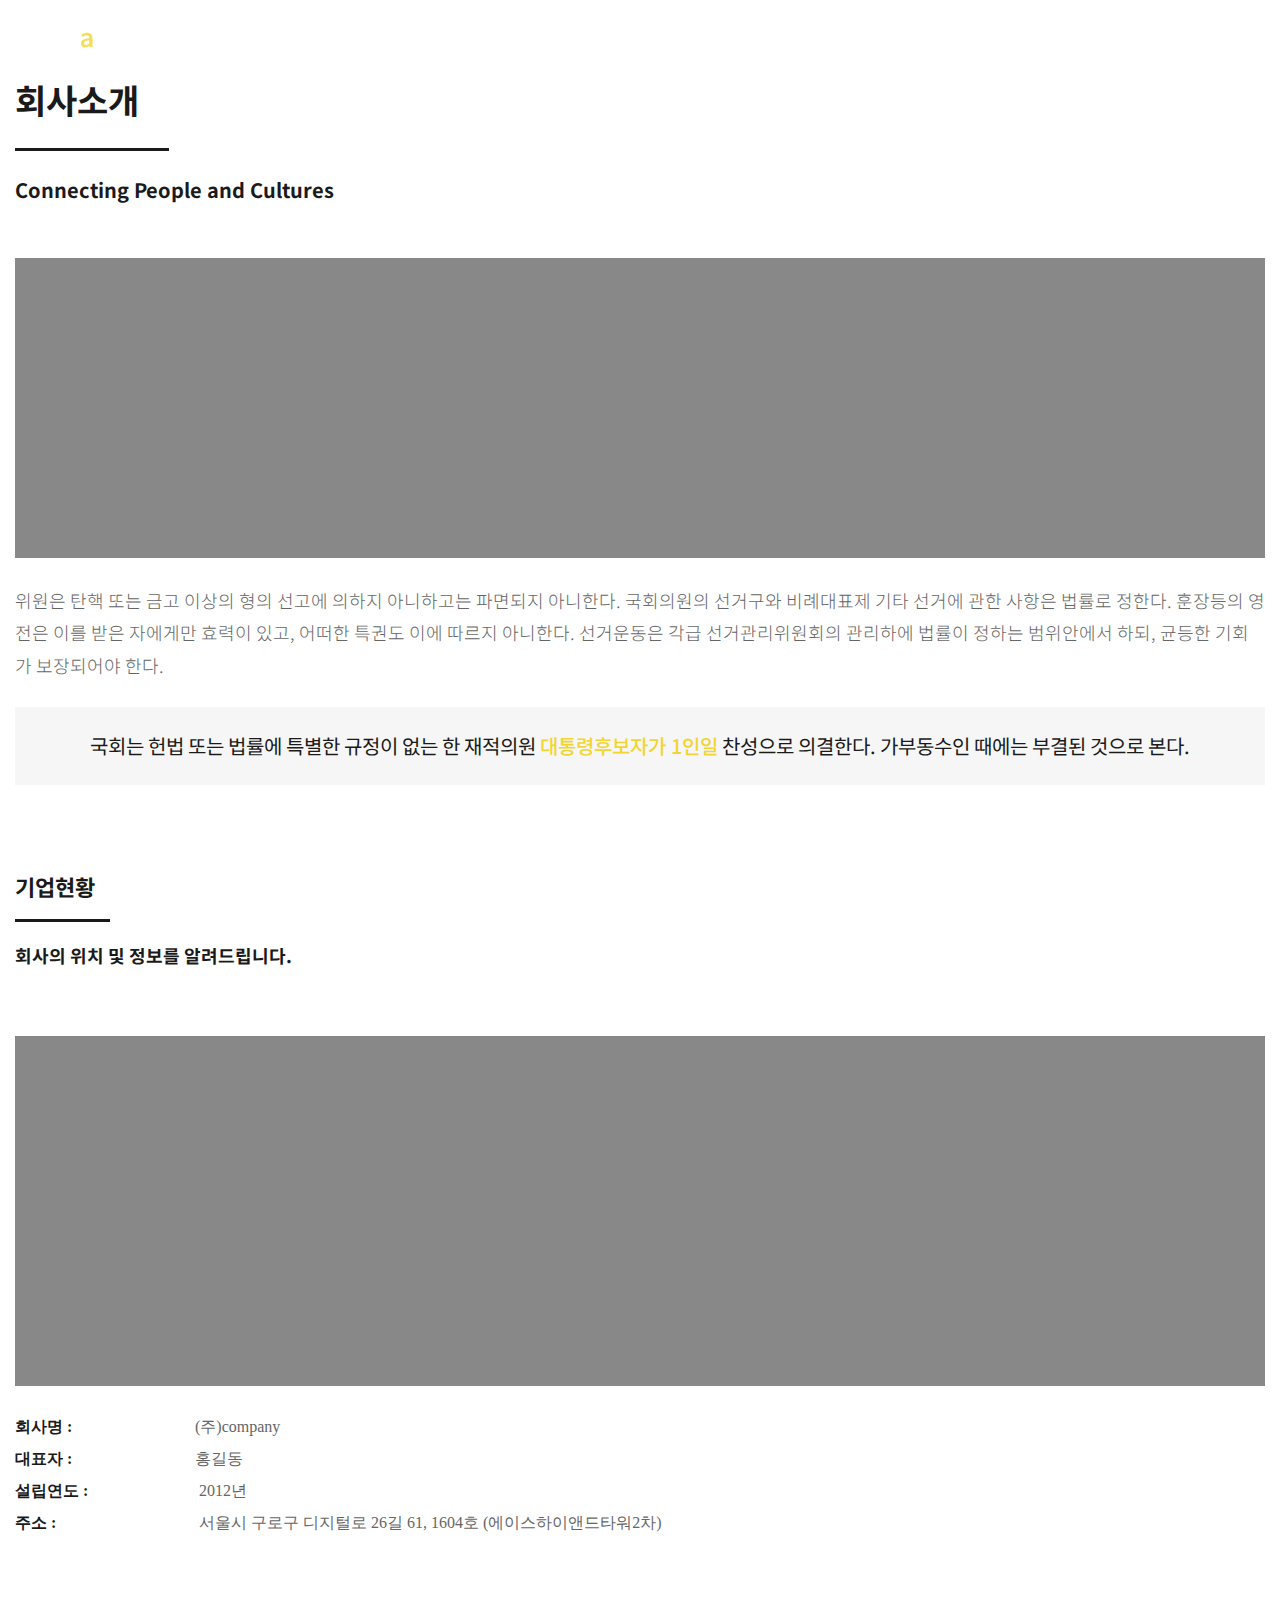
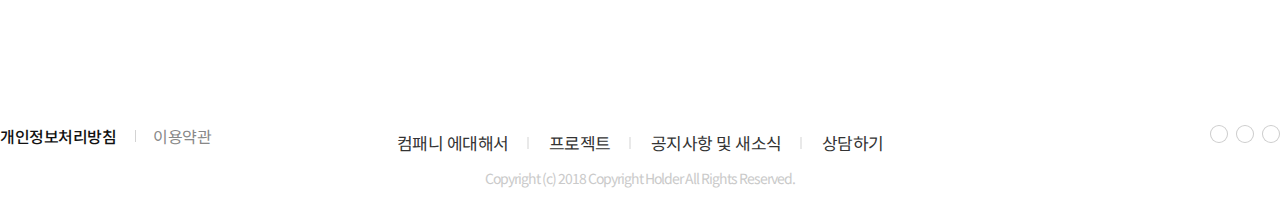
<file: about.html>
<!DOCTYPE html>
<html lang="en">

<head>
  <meta charset="UTF-8">
  <meta name="viewport" content="width=device-width, initial-scale=1.0">
  <meta http-equiv="X-UA-Compatible" content="ie=edge">
  <title>Document</title>
  <link rel="stylesheet" href="style.css">
  <script src="main.js" charset="utf-8"></script>
</head>

<body>
  <!-- header -->
  <header class="header">
    <nav>
      <h1><a href="/"></a></h1>
      <div class="fixed_menu">
        <a href="#" class="menu_btn">
          <i class="xi-bars xi-2x"></i>
        </a>
      </div>
      <ul>
        <li><a href="about.html">ABOUT</a></li>
        <li><a href="intro_business.html">WORK</a></li>
        <li><a href="">people</a></li>
        <li><a href="">contact</a></li>
      </ul>
    </nav>
  </header>
  <!-- header -->
  <section class="showcase">
    <p class="showcase_tit">
      <strong>Lorem ipsum dolor sit amet, consectetur adipisicing.</strong>
      좋은 상품과 든든한 파트너쉽으로 10년 동안 사업 분야에서 큰 성과를 이룬 컴패니 입니다.
    </p>
  </section>

  <main class="sub_page">
    <div class="sub_page_heading">
      <h2 class="">
        회사소개
      </h2>
      <p>
        Connecting People and Cultures
      </p>
    </div>
    <section class="sub1_sec1">
      <div class="intro_img1"></div>
      <p>
        위원은 탄핵 또는 금고 이상의 형의 선고에 의하지 아니하고는 파면되지 아니한다. 국회의원의 선거구와 비례대표제 기타 선거에 관한 사항은 법률로 정한다.
        훈장등의 영전은 이를 받은 자에게만 효력이 있고, 어떠한 특권도 이에 따르지 아니한다. 선거운동은 각급 선거관리위원회의 관리하에 법률이 정하는 범위안에서 하되, 균등한 기회가 보장되어야 한다.
      </p>
      <div class="text_banner m_banner">
        <p class="text_banner_txt">국회는 헌법 또는 법률에 특별한 규정이 없는 한 재적의원 <span class="txt_point">대통령후보자가 1인일</span> 찬성으로 의결한다. 가부동수인 때에는 부결된 것으로 본다.</p>
      </div>
    </section>
    <section class="sub1_sec2">
      <div class="conts_heading">
        <h2>기업현황</h2>
        <p>회사의 위치 및 정보를 알려드립니다.</p>
      </div>
      <div class="intro_img2"></div>
      <ul class="strong_list">
      <li><strong>회사명 : </strong>(주)company</li>
      <li><strong>대표자 : </strong>홍길동</li>
      <li><strong>설립연도 : </strong> 2012년</li>
      <li><strong>주소 : </strong> 서울시 구로구 디지털로 26길 61, 1604호 (에이스하이앤드타워2차) </li>
      </ul>
    </section>
  </main>
  <footer class="footer sub_page_footer">
    <div class="privacy">
      <a href="#" class="bold">개인정보처리방침</a>
      <a href="#">이용약관</a>
    </div>
    <ul class="sitemap">
      <li><a href="about.html">컴패니 에대해서</a></li>
      <li><a href="projects.html">프로젝트</a></li>
      <li><a href="news&notice.html">공지사항 및 새소식</a></li>
      <li><a href="contact.html">상담하기</a></li>
    </ul>
    <ul class="sns">
      <a href="" class="sns_item">
        <i class="xi-kakaotalk xi-2x"></i>
      </a>
      <a href="" class="sns_item">
        <i class="xi-facebook-official xi-2x"></i>
      </a>
      <a href="" class="sns_item">
        <i class="xi-blogger xi-2x"></i>
      </a>
    </ul>
    <p class="copy">Copyright (c) 2018 Copyright Holder All Rights Reserved.</p>
  </footer>
</body>

</html>
</file>
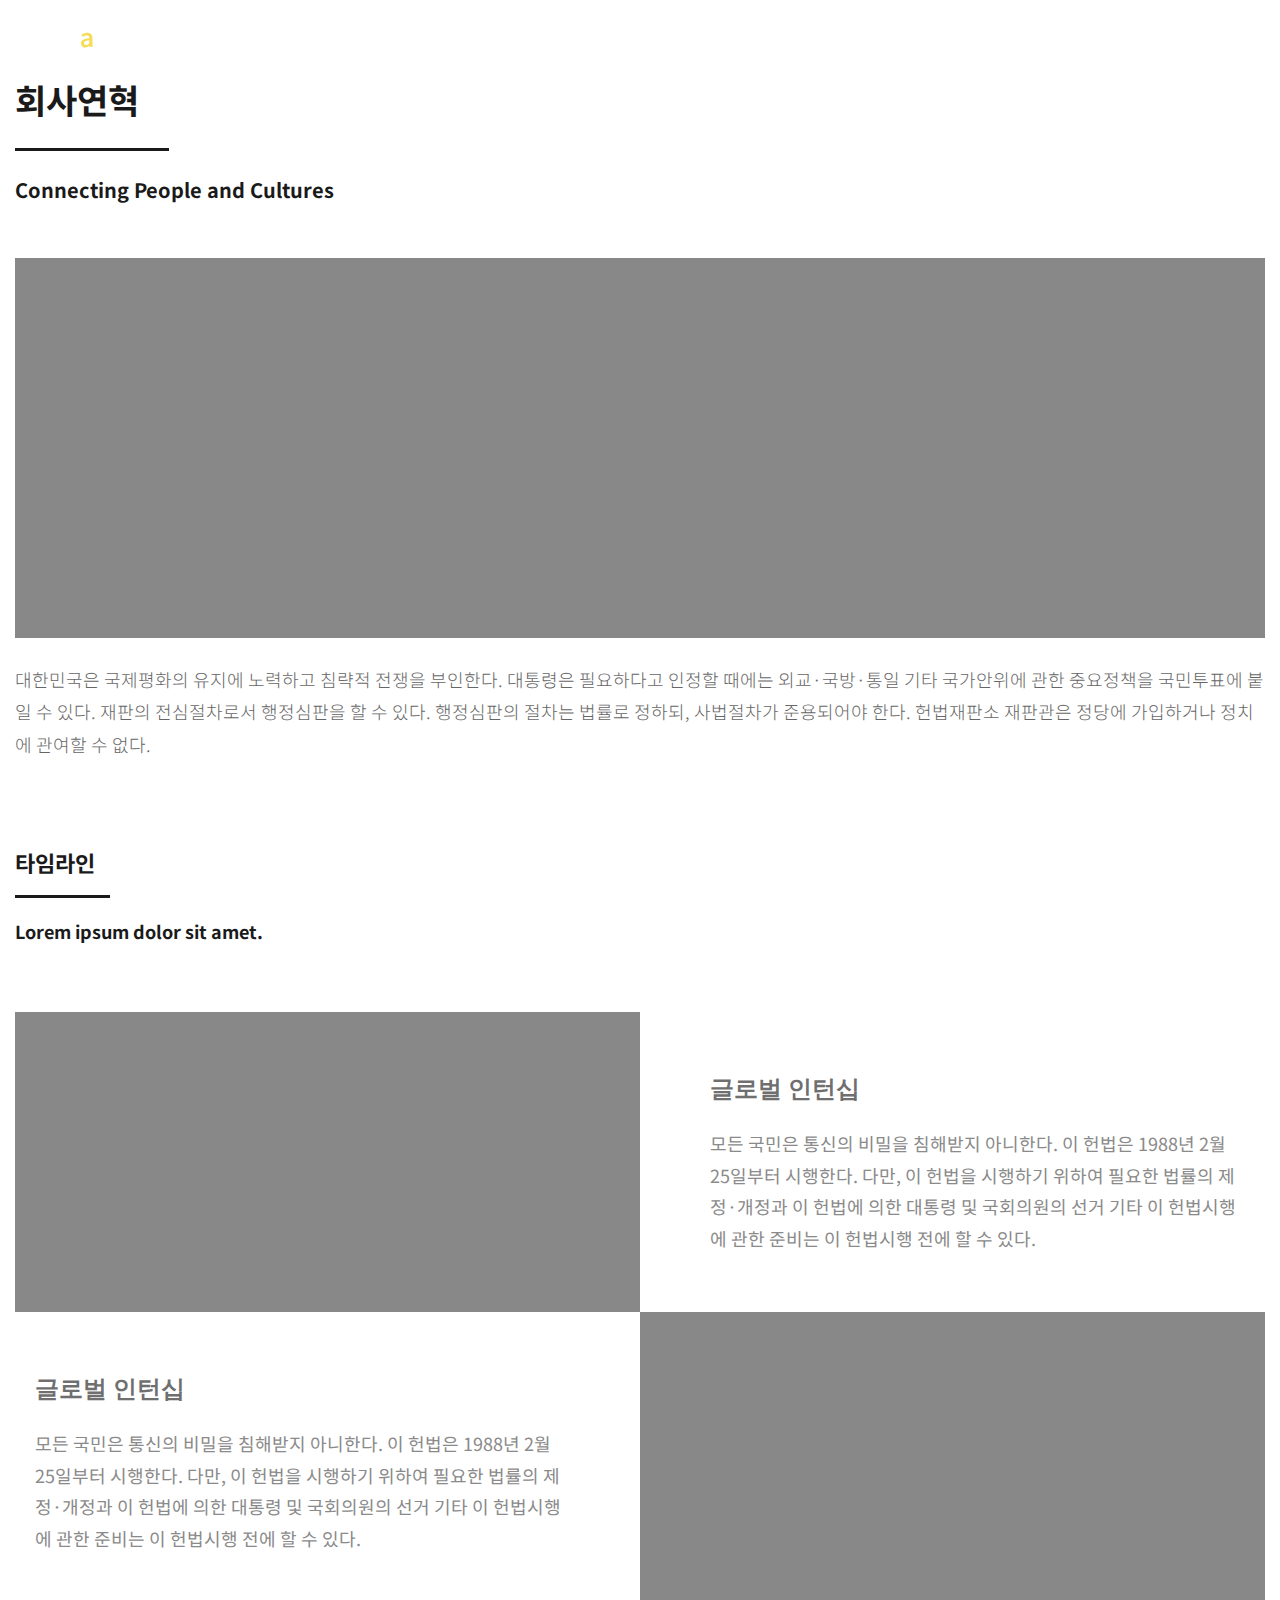
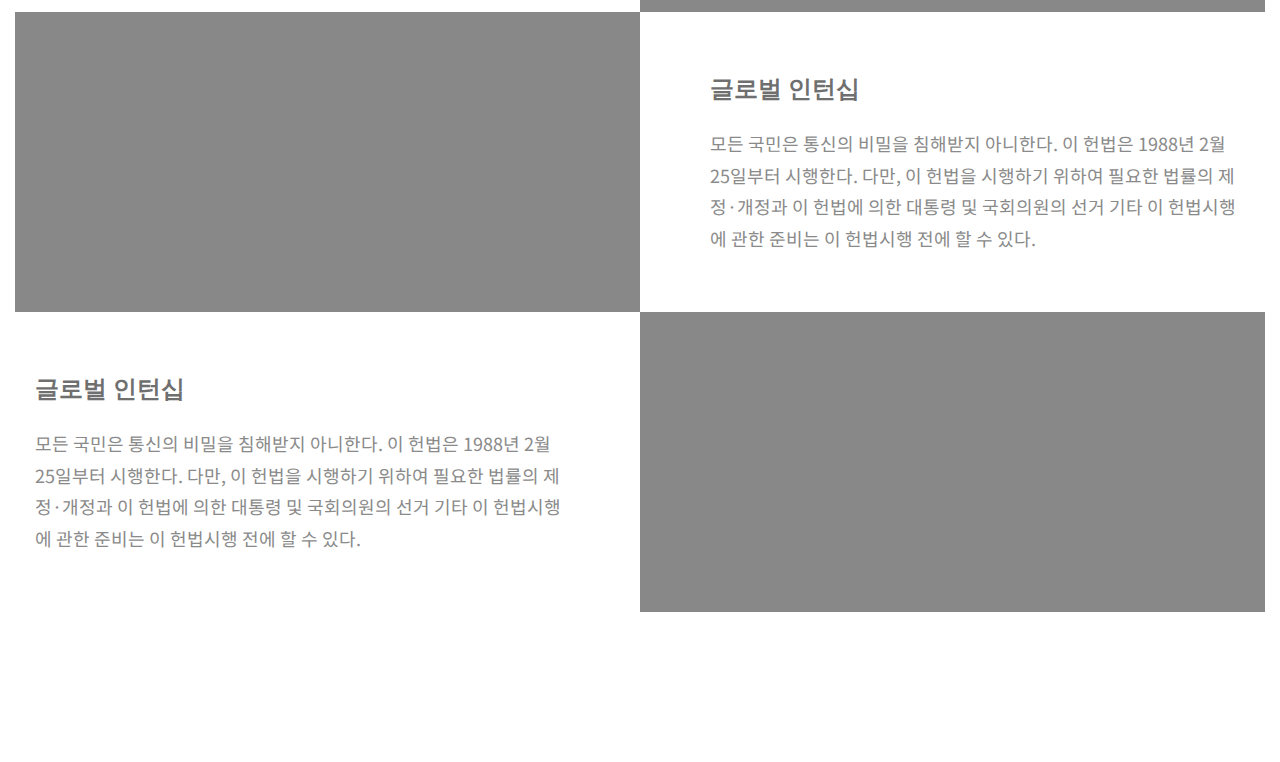
<file: history.html>
<!DOCTYPE html>
<html lang="en">

<head>
  <meta charset="UTF-8">
  <meta name="viewport" content="width=device-width, initial-scale=1.0">
  <meta http-equiv="X-UA-Compatible" content="ie=edge">
  <title>Document</title>
  <link rel="stylesheet" href="style.css">
  <script src="main.js" charset="utf-8"></script>
</head>

<body>
  <!-- header -->
  <header class="header">
    <nav>
      <h1><a href="/"></a></h1>
      <div class="fixed_menu">
        <a href="#" class="menu_btn">
          <i class="xi-bars xi-2x"></i>
        </a>
      </div>
      <ul>
        <li><a href="about.html">ABOUT</a></li>
        <li><a href="intro_business.html">WORK</a></li>
        <li><a href="">people</a></li>
        <li><a href="">contact</a></li>
      </ul>
    </nav>
  </header>
  <!-- header -->
  <section class="showcase">
    <p class="showcase_tit">
      <strong>Lorem ipsum dolor sit amet, consectetur adipisicing.</strong>
      좋은 상품과 든든한 파트너쉽으로 10년 동안 사업 분야에서 큰 성과를 이룬 컴패니 입니다.
    </p>
  </section>

  <main class="sub_page">
    <div class="sub_page_heading">
      <h2 class="">
        회사연혁
      </h2>
      <p>
        Connecting People and Cultures
      </p>
    </div>
    <div class="sub4_sec1">
      <div class="history_img"></div>
      <p class="">
        대한민국은 국제평화의 유지에 노력하고 침략적 전쟁을 부인한다. 대통령은 필요하다고 인정할 때에는 외교·국방·통일 기타 국가안위에 관한 중요정책을 국민투표에 붙일 수 있다.
        재판의 전심절차로서 행정심판을 할 수 있다. 행정심판의 절차는 법률로 정하되, 사법절차가 준용되어야 한다. 헌법재판소 재판관은 정당에 가입하거나 정치에 관여할 수 없다.
      </p>
    </div>
    <section class="sub4_sec2">
      <div class="conts_heading">
        <h2>타임라인</h2>
        <p>Lorem ipsum dolor sit amet.</p>
      </div>
        <div class="devide2">
          <div class="devide2_col img_box"></div>
          <div class="devide2_col txt_box">
            <strong>글로벌 인턴십</strong>
            <p>모든 국민은 통신의 비밀을 침해받지 아니한다. 이 헌법은 1988년 2월 25일부터 시행한다. 다만, 이 헌법을 시행하기 위하여 필요한 법률의 제정·개정과 이 헌법에 의한 대통령 및 국회의원의 선거 기타 이 헌법시행에 관한 준비는 이 헌법시행 전에 할 수 있다.</p>
          </div>
        </div>
        <div class="devide2">
          <div class="devide2_col txt_box reverse">
            <strong>글로벌 인턴십</strong>
            <p>모든 국민은 통신의 비밀을 침해받지 아니한다. 이 헌법은 1988년 2월 25일부터 시행한다. 다만, 이 헌법을 시행하기 위하여 필요한 법률의 제정·개정과 이 헌법에 의한 대통령 및 국회의원의 선거 기타 이 헌법시행에 관한 준비는 이 헌법시행 전에 할 수 있다.</p>
          </div>
          <div class="devide2_col img_box"></div>
        </div>
        <div class="devide2">
          <div class="devide2_col img_box"></div>
          <div class="devide2_col txt_box ">
            <strong>글로벌 인턴십</strong>
            <p>모든 국민은 통신의 비밀을 침해받지 아니한다. 이 헌법은 1988년 2월 25일부터 시행한다. 다만, 이 헌법을 시행하기 위하여 필요한 법률의 제정·개정과 이 헌법에 의한 대통령 및 국회의원의 선거 기타 이 헌법시행에 관한 준비는 이 헌법시행 전에 할 수 있다.</p>
          </div>
        </div>
        <div class="devide2">
          <div class="devide2_col txt_box reverse">
            <strong>글로벌 인턴십</strong>
            <p>모든 국민은 통신의 비밀을 침해받지 아니한다. 이 헌법은 1988년 2월 25일부터 시행한다. 다만, 이 헌법을 시행하기 위하여 필요한 법률의 제정·개정과 이 헌법에 의한 대통령 및 국회의원의 선거 기타 이 헌법시행에 관한 준비는 이 헌법시행 전에 할 수 있다.</p>
          </div>
          <div class="devide2_col img_box"></div>
        </div>
    </section>
  </main>
</body>

</html>
</file>
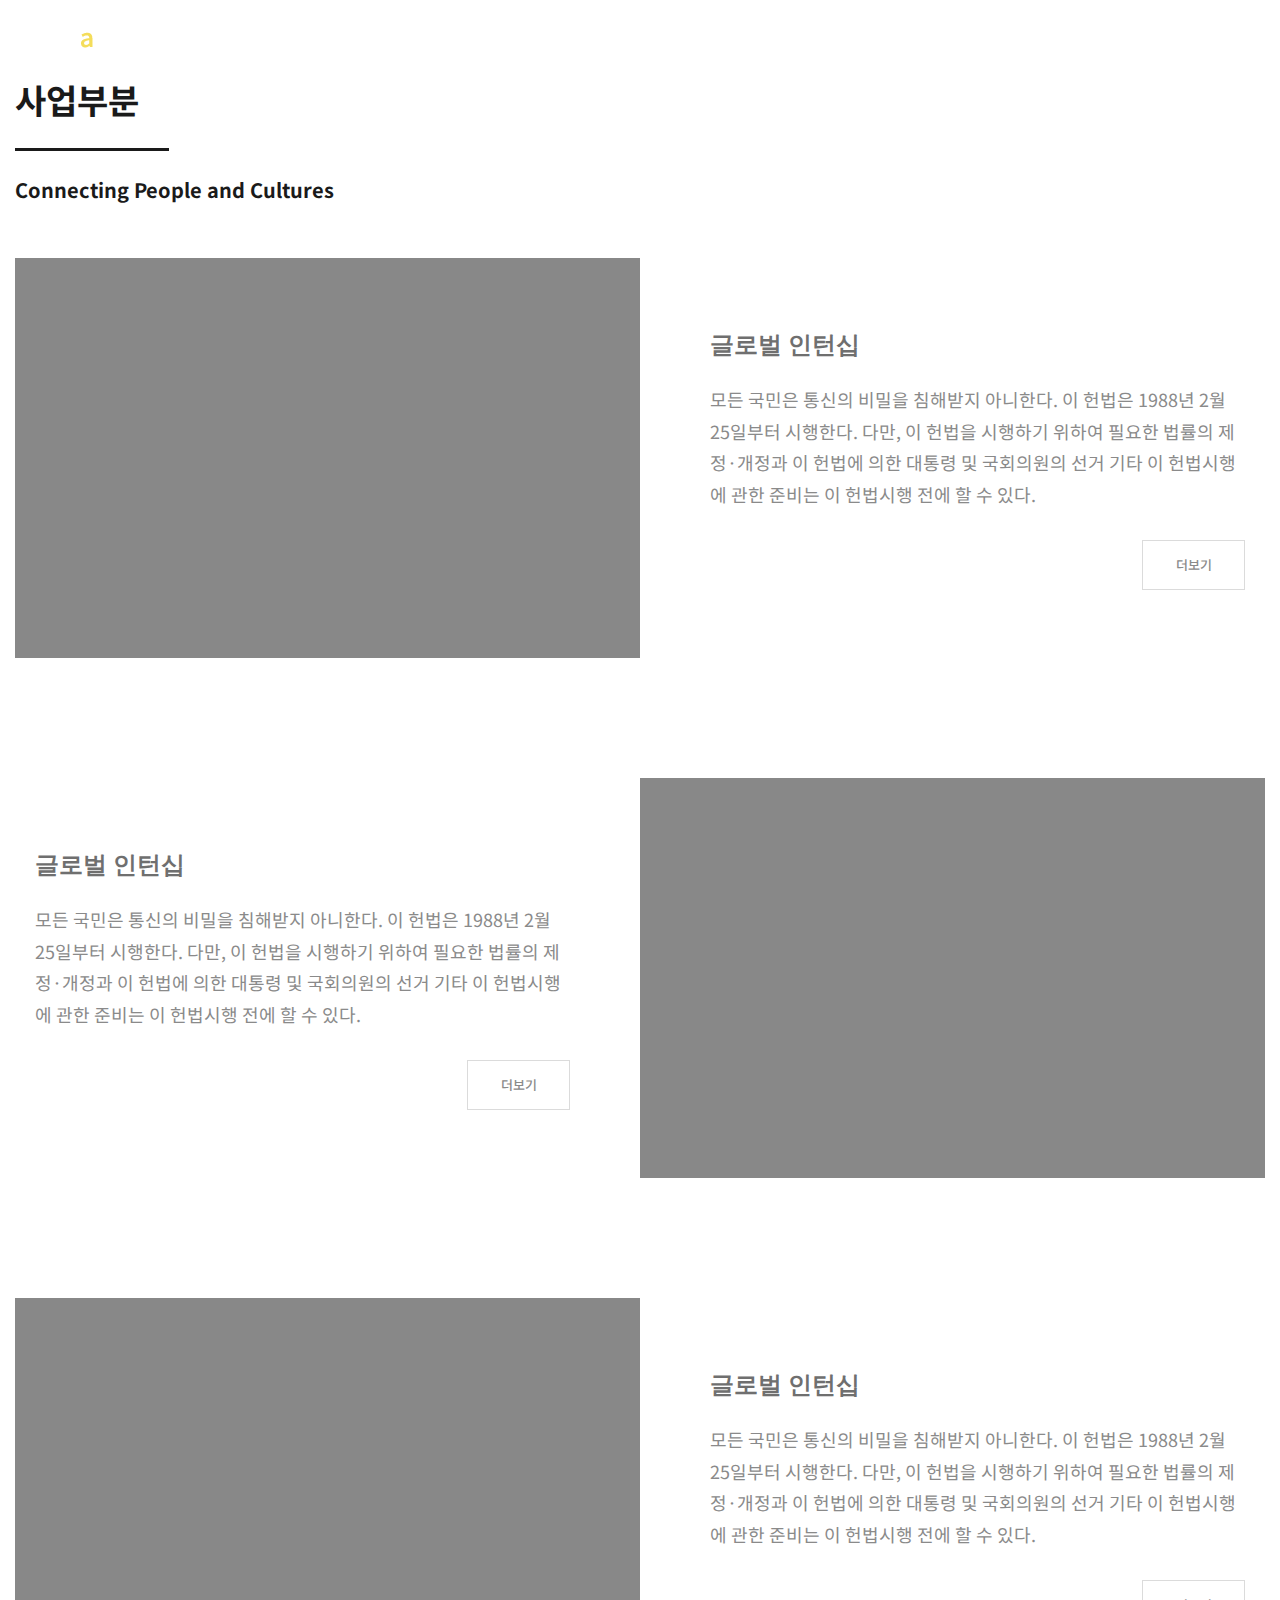
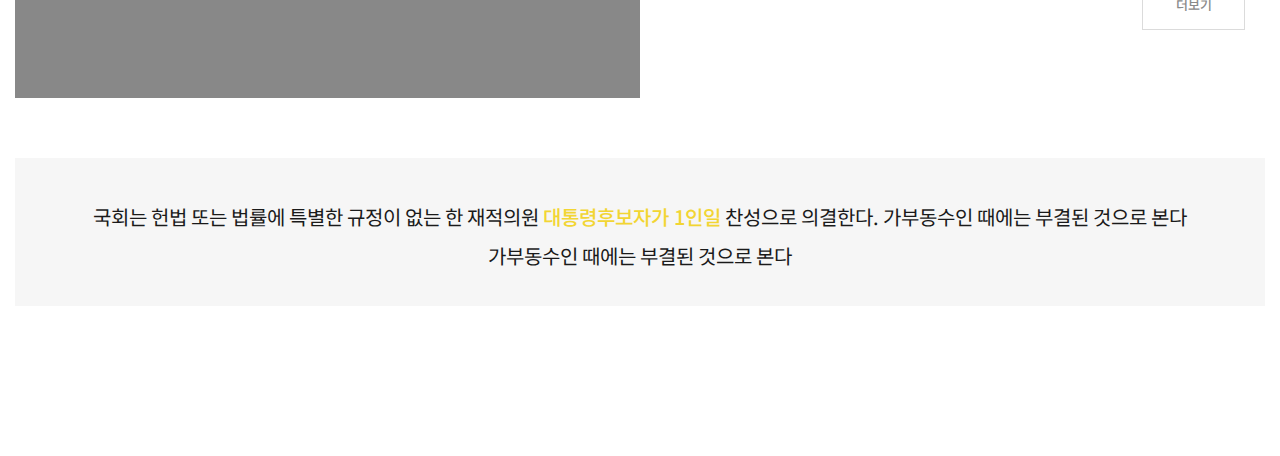
<file: intro_business.html>
<!DOCTYPE html>
<html lang="en">

<head>
  <meta charset="UTF-8">
  <meta name="viewport" content="width=device-width, initial-scale=1.0">
  <meta http-equiv="X-UA-Compatible" content="ie=edge">
  <title>Document</title>
  <link rel="stylesheet" href="style.css">
  <script src="main.js" charset="utf-8"></script>
</head>

<body>
  <!-- header -->
  <header class="header">
    <nav>
      <h1></h1>
      <div class="fixed_menu">
        <a href="#" class="menu_btn">
          <i class="xi-bars xi-2x"></i>
        </a>
      </div>
      <ul>
        <li><a href="about.html">ABOUT</a></li>
        <li><a href="">WORK</a></li>
        <li><a href="">people</a></li>
        <li><a href="">contact</a></li>
      </ul>
    </nav>
  </header>
  <!-- header -->
  <section class="showcase">
    <p class="showcase_tit">
      <strong>Lorem ipsum dolor sit amet, consectetur adipisicing.</strong>
      좋은 상품과 든든한 파트너쉽으로 10년 동안 사업 분야에서 큰 성과를 이룬 컴패니 입니다.
    </p>
  </section>
  <main class="sub_page">
    <div class="sub_page_heading">
      <h2 class="">
        사업부분
      </h2>
      <p>
        Connecting People and Cultures
      </p>
    </div>
    <section class="sub2_sec1">
      <div class="devide2">
        <div class="devide2_col img_box"></div>
        <div class="devide2_col txt_box">
          <strong>글로벌 인턴십</strong>
          <p>모든 국민은 통신의 비밀을 침해받지 아니한다. 이 헌법은 1988년 2월 25일부터 시행한다. 다만, 이 헌법을 시행하기 위하여 필요한 법률의 제정·개정과 이 헌법에 의한 대통령 및 국회의원의 선거 기타 이 헌법시행에 관한 준비는 이 헌법시행 전에 할 수 있다.</p>
          <span class="btn_area"><a href="" class="light_btn">더보기</a></span>
        </div>
      </div>
      <div class="devide2">
        <div class="devide2_col txt_box reverse">
          <strong>글로벌 인턴십</strong>
          <p>모든 국민은 통신의 비밀을 침해받지 아니한다. 이 헌법은 1988년 2월 25일부터 시행한다. 다만, 이 헌법을 시행하기 위하여 필요한 법률의 제정·개정과 이 헌법에 의한 대통령 및 국회의원의 선거 기타 이 헌법시행에 관한 준비는 이 헌법시행 전에 할 수 있다.</p>
          <span class="btn_area"><a href="" class="light_btn">더보기</a></span>
        </div>
        <div class="devide2_col img_box"></div>
      </div>
      <div class="devide2">
        <div class="devide2_col img_box"></div>
        <div class="devide2_col txt_box ">
          <strong>글로벌 인턴십</strong>
          <p>모든 국민은 통신의 비밀을 침해받지 아니한다. 이 헌법은 1988년 2월 25일부터 시행한다. 다만, 이 헌법을 시행하기 위하여 필요한 법률의 제정·개정과 이 헌법에 의한 대통령 및 국회의원의 선거 기타 이 헌법시행에 관한 준비는 이 헌법시행 전에 할 수 있다.</p>
          <span class="btn_area"><a href="" class="light_btn">더보기</a></span>
        </div>
      </div>
    </section>
    <section class="sub2_sec2">
      <div class="text_banner wide">
        <p class="text_banner_txt">국회는 헌법 또는 법률에 특별한 규정이 없는 한 재적의원 <span class="txt_point">대통령후보자가 1인일</span> 찬성으로 의결한다. 가부동수인 때에는 부결된 것으로 본다<span class="banner_br">가부동수인 때에는 부결된 것으로 본다</span></p>
      </div>
    </section>
  </main>
</body>

</html>

<!-- https://www.intraxkorea.kr/intrax_intrax/intrax/overview.php -->
<!-- https://ohnew.co.kr/case_study/case.php -->
</file>
<file: style.css>
/*
@import url("css/_value.css"); // 공통 유틸 & 이펙트
@import url("css/_media.css"); // 미디어쿼리
@import url("_sub_page_basis.css"); // 모든 서브페이지 컴포넌트 ( 레이아웃 포함 )
@import url("css/_sub_page.css"); // 모든 디테일 서브페이지 CSS
 */

@import url("css/_value.css");
@import url("css/_media.css");
@import url("css/_sub_page.css");
@import url("css/_board.css");

/* index(main) css */
header {width: 100%; height: 80px;  position: absolute; top:0; left:0; z-index: 10;}
header nav {max-width: var(--max-width); margin: 0 auto; display: flex; justify-content: space-between; position: relative;}
header nav h1 {display: inline-block; height: 80px; background:url("images/logo_white.png")no-repeat center center; width: 110px; opacity: 0.8;}
header nav ul {position: relative; z-index:5; display: flex; height: inherit; align-items: center;}
header nav ul li {margin: 0 20px; padding: 10px 8px; border-bottom: 3px solid transparent;}
header nav ul li:hover { border-bottom: 3px solid var(--primary); transition: all .3s;}
header nav ul li a { color:#fff; font-size: 16px;}
header nav ul li:hover a {color:var(--primary); transition: all .3s;}
header .fixed_menu { display: none; max-width: 1300px; margin: 0 auto; position: fixed; z-index: 10; height: inherit; width: 100%;}
header .fixed_menu .menu_btn { width: 80px; height: 80px;  display: inline-block; background: var(--gray-m); text-align:center; position: absolute; right:0;}
header .fixed_menu .menu_btn i {line-height: 80px;color:#fff;}


.sec1 { width:100%; background:url("images/sec1_bg.png")no-repeat center  center/cover; height: 100vh; overflow: hidden; background-attachment: fixed; clip-path: polygon(0 0, 100% 0, 100% 83%, 0 93%);}
.sec1 .big_heading  {display: flex; align-items: center; justify-content:center; height: 100%;  flex-direction: column;}
.sec1 .big_heading h1 {font-size: 85px; letter-spacing: 1px; line-height: 1; color:var(--fff-m); font-size: 85px; margin-bottom: 130px;}
.sec1 .big_heading .ft_point  {padding-left:153px;}
.sec1 .desc {text-align: center; color:var(--fff-m); font-weight: 300;}

.sec2 {padding: 80px 0 90px 0; text-align: center;     background: #ebebeb;  margin-top: -160px; padding-top: 160px;}
.sec2 .icon_list {max-width: 1100px; margin: 0 auto; padding: 30px 0 63px 0; display: flex;}
.sec2 .icon_list .icon_item {text-align: center; width: 20%;}
.sec2 .icon_lsit .icon_item img {line-height:1;}
.sec2 .icon_list .icon_item p {font-size: 20px; font-weight: 400; line-height: 1; margin-top:20px; color:#333;}

.sec3 {padding: 100px 0;}
.sec3 .tabs {max-width: 1100px; margin:0 auto; display: flex; padding: 40px 0 20px 0;}
.sec3 .tabs .tab_item {flex:1; text-align: center; line-height: 1; padding: 18px 0; border-top: 3px solid #ccc; font-size: 19px; letter-spacing: 1px; line-height: 1; font-weight: bold; margin: 0 10px;}
.sec3 .tabs .tab_item.active { color:#3e434a; border-top: 3px solid #3e434a;}
.sec3 .sec_inner {max-width: 1300px; margin: 0 auto; position: relative;}
.sec3 .sec_inner .project_list {padding-top:40px; overflow: hidden;}
.sec3 .sec_inner .project_list .project_item {width:30.33%; margin-bottom:35px; float: left; background: #fff; border-bottom: 1px solid #cacaca;}
.sec3 .sec_inner .project_list .project_item:nth-child(2),.sec3 .sec_inner .project_list .project_item:nth-child(5) {margin: 0 4.5%}
.sec3 .sec_inner .project_list .project_item .img_cover {overflow: hidden;}
.sec3 .sec_inner .project_list .project_item .img_cover img {transform: scale(1); width: 100%; height:auto;}
.sec3 .sec_inner .project_list .project_item_txt {position:relative; padding:47px 0 40px 32px;}
.sec3 .sec_inner .project_list .project_item_txt .tag {}
.sec3 .sec_inner .project_list .project_item_txt h3 {font-size: 20px; letter-spacing: -1px; margin-bottom:15px;}
.sec3 .sec_inner .project_list .project_item_txt p {font-size: 18px; color:#888888;}

.sec4 {background: url("images/sec4_bg.png")no-repeat center/cover; display: flex; align-items: center; justify-content: center; clip-path: polygon(0 12%, 100% 0, 100% 100%, 0 100%); height: 750px;}
.sec4 .sec_inner {width: 1300px; margin: 0 auto; overflow: hidden;}
.sec4 .sec_inner .history { position: relative; background: rgba(2,0,4,0.15);float: left; width: 25%;text-align: center;  padding: 40px 0;}
.sec4 .sec_inner .history:after {content: ''; position: absolute; right:0; background: #fff; opacity: 0.35; height:90px; z-index: 3; width: 1px; top:50%; transform: translateY(-50%);}
.sec4 .sec_inner .history:last-child:after {display: none;}
.sec4 .sec_inner .history span.top {font-size: 18px; opacity: .6; font-weight: 300; color:#fff;}
.sec4 .sec_inner .history span.bottom {font-size: 16px; font-weight: 100; color:#fff; opacity: 0.8;}
.sec4 .sec_inner .history p {font-size: 95px; font-weight: 100; color:var(--primary); }

.sec5 {max-width: 1300px; margin: 150px auto; overflow: hidden; height: 496px; position: relative; display: flex; justify-content: space-between;}
.sec5 article {height: 100%;}
/* heading */
.sec5 .heading {position: relative;}
.sec5 .heading .border_btn {border:none; color:#333; padding: 0; font-size: 16px;}
.sec5 .heading::before {content: ''; position: absolute; right:0; width: 1px; height: 314px; background: #333; top:122px; opacity: 0.2;}
.sec5 .heading .border_btn {position: absolute; bottom:0; right:0;}
.sec5 .heading h2{font-size: 47px; font-weight: bold; line-height: 1.3;}
/* notice_list */
.sec5 .notice_list {width: 606px; display: flex; justify-content: space-between; flex-wrap:wrap;}
.sec5 .notice_list .notice_item {margin-bottom:53px; width:273px;}
.sec5 .notice_list .notice_item .date {font-size: 15px; color:var(--sub2); font-weight: 500; margin-bottom:13px; display: block;}
.sec5 .notice_list .notice_item .tit {font-size: 20px; font-weight: 400; color:#111; padding-bottom:27px; line-height: 1.4; letter-spacing: -0.5px; border-bottom: 1px solid rgba(0,0,0,.2);}
.sec5 .notice_list .notice_item .conts {font-size: 14px; line-height: 1.4; color:#666; font-weight: 400; padding-top:24px;}
/* banner */
.sec5 .notice_banner {width: 378px; background:url("images/banner_bg.png")no-repeat center/cover;}

.contact { background: url("images/contact_bg.png")no-repeat center/cover; padding-top:80px;}
.contact .sec_heading h2 {color:#fff;}
.contact .sec_heading p {color:#fff; opacity: .8;}
.contact .sec_inner {max-width: 540px; margin: 0 auto;}
.contact .sec_inner .txt_box {position: relative; width: 100%; padding: 45px 65px; background: rgba(255,255,255,.1); text-align: center;}
.contact .sec_inner p { color:#fff; font-size: 18px; letter-spacing: 0.5px;  font-weight: 300; line-height: 1.5;}
.contact .sec_inner p.ather { text-align: right; font-size: 14px; opacity: 0.8; margin: 30px 0;}
.contact .sec_inner .dot {width: 38px; height: 28px; position: absolute;}
.contact .sec_inner .dot.left {background: url("images/dat_left.png")no-repeat center; top:0; left:0;}
.contact .sec_inner .dot.right {background: url("images/dat_right.png")no-repeat center; right:0; bottom:0;}
.contact .contac_btn_box {text-align: center; background: var(--sub); padding: 50px 0 30px 0; clip-path: polygon(0 25%, 100% 0, 100% 100%, 0 100%);}
.contact .contac_btn_box .border_btn {background: rgba(255,255,255,0.1);}

.footer {max-width: 1300px; margin: 35px auto 30px auto; display: flex; justify-content: space-between; align-items: center; flex-wrap:wrap; position: relative;}
.footer .copy {width: 100%; font-size: 14px; text-align: center;margin-top:20px; color:#cacaca; letter-spacing: -1px;}
.footer .privacy img {margin-right: 50px;}
.footer .privacy {display: flex; align-items: center;}
.footer .privacy img {line-height: 1;}
.footer .privacy a {display: inline-block; color:#888; letter-spacing: -0.5px; font-size: 16px; margin-right:20px; padding-right:20px; position: relative;}
.footer .privacy a.bold { color:#111; margin-right:17px; font-weight: 500;}
.footer .privacy a:last-child {margin-right:0;}
.footer .sitemap {overflow: hidden; position: absolute; left:50%;  top:0; transform: translateX(-50%); top:6px;}
.footer .sitemap li {float: left;padding:  0 20px ;position: relative;}
.footer .sitemap li:before,.footer .privacy a:before {content: ''; position: absolute; width: 1px; background: #d3d3d3;; right:0; top:25%; height: 50%; }
.footer .sitemap li:last-child:before,.footer .privacy a:last-child:before {display: none;}
.footer .sitemap li a {color:#333; letter-spacing: -0.5px; text-transform: uppercase; font-size: 17px;}
.footer .sns .sns_item {padding: 8px; border: 1px solid rgba(0,0,0,0.2); background: rgba(255,255,255,0.1); border-radius:50%; display: inline-block; line-height: 10px; font-size: 10px;}
.footer .sns .sns_item:nth-child(2) {margin: 0 4px;}
/* subpage */
.footer.sub_page_footer { width: 100%;}
</file>
